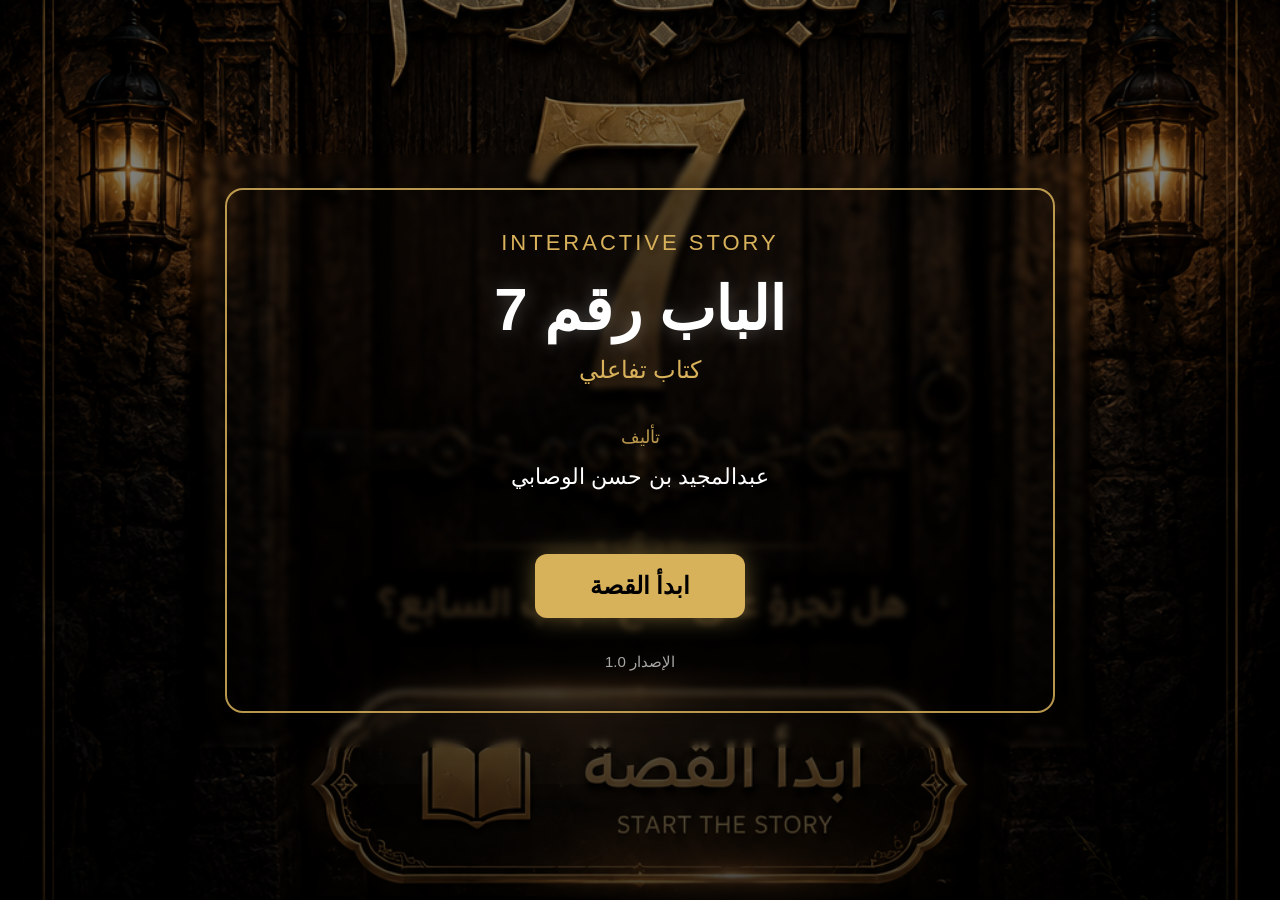
<file: index.html>
<!DOCTYPE html>
<html lang="ar" dir="rtl">

<head>

<meta charset="UTF-8">

<meta name="viewport" content="width=device-width, initial-scale=1.0">

<title>الباب رقم 7</title>

<style>

*{
margin:0;
padding:0;
box-sizing:border-box;
}

body{

font-family:Tahoma,Arial,sans-serif;

height:100vh;

overflow:hidden;

display:flex;

justify-content:center;

align-items:center;

background:#000;

background-image:

linear-gradient(rgba(0,0,0,.45),rgba(0,0,0,.70)),

url("cover.jpg");

background-size:cover;

background-position:center;

background-repeat:no-repeat;

}

.container{

width:100%;

max-width:900px;

padding:35px;

text-align:center;

color:white;

backdrop-filter:blur(3px);

}

.frame{

border:2px solid rgba(216,177,91,.85);

border-radius:18px;

padding:40px 25px;

background:rgba(0,0,0,.30);

box-shadow:0 0 40px rgba(0,0,0,.55);

animation:fadeIn 2s ease;

}

.logo{

font-size:22px;

letter-spacing:3px;

color:#d8b15b;

margin-bottom:18px;

}

h1{

font-size:60px;

margin-bottom:12px;

color:#fff;

text-shadow:0 0 18px rgba(255,255,255,.25);

}

.subtitle{

font-size:24px;

color:#d8b15b;

margin-bottom:35px;

}

.author{

font-size:22px;

line-height:2;

margin-top:10px;

margin-bottom:35px;

}

.author span{

display:block;

font-size:18px;

opacity:.85;

color:#d8b15b;

}

.start-btn{

display:inline-block;

margin-top:20px;

padding:18px 55px;

font-size:24px;

font-weight:bold;

color:#000;

background:#d8b15b;

border-radius:12px;

text-decoration:none;

transition:.35s;

box-shadow:0 0 25px rgba(216,177,91,.45);

}

.start-btn:hover{

transform:scale(1.05);

background:#f0c96f;

box-shadow:0 0 35px rgba(216,177,91,.8);

}

.note{

margin-top:35px;

font-size:15px;

color:#d0d0d0;

opacity:.8;

}

@keyframes fadeIn{

from{

opacity:0;

transform:translateY(20px);

}

to{

opacity:1;

transform:translateY(0);

}

}

</style>

</head>

<body>

<div class="container">

<div class="frame">

<div class="logo">

INTERACTIVE STORY

</div>

<h1>

الباب رقم 7

</h1>

<div class="subtitle">

كتاب تفاعلي

</div>

<div class="author">

<span>تأليف</span>

عبدالمجيد بن حسن الوصابي

</div>

<a class="start-btn" href="story.html">

ابدأ القصة

</a>

<div class="note">

الإصدار 1.0

</div>

</div>

</div>

</body>

</html>
</file>
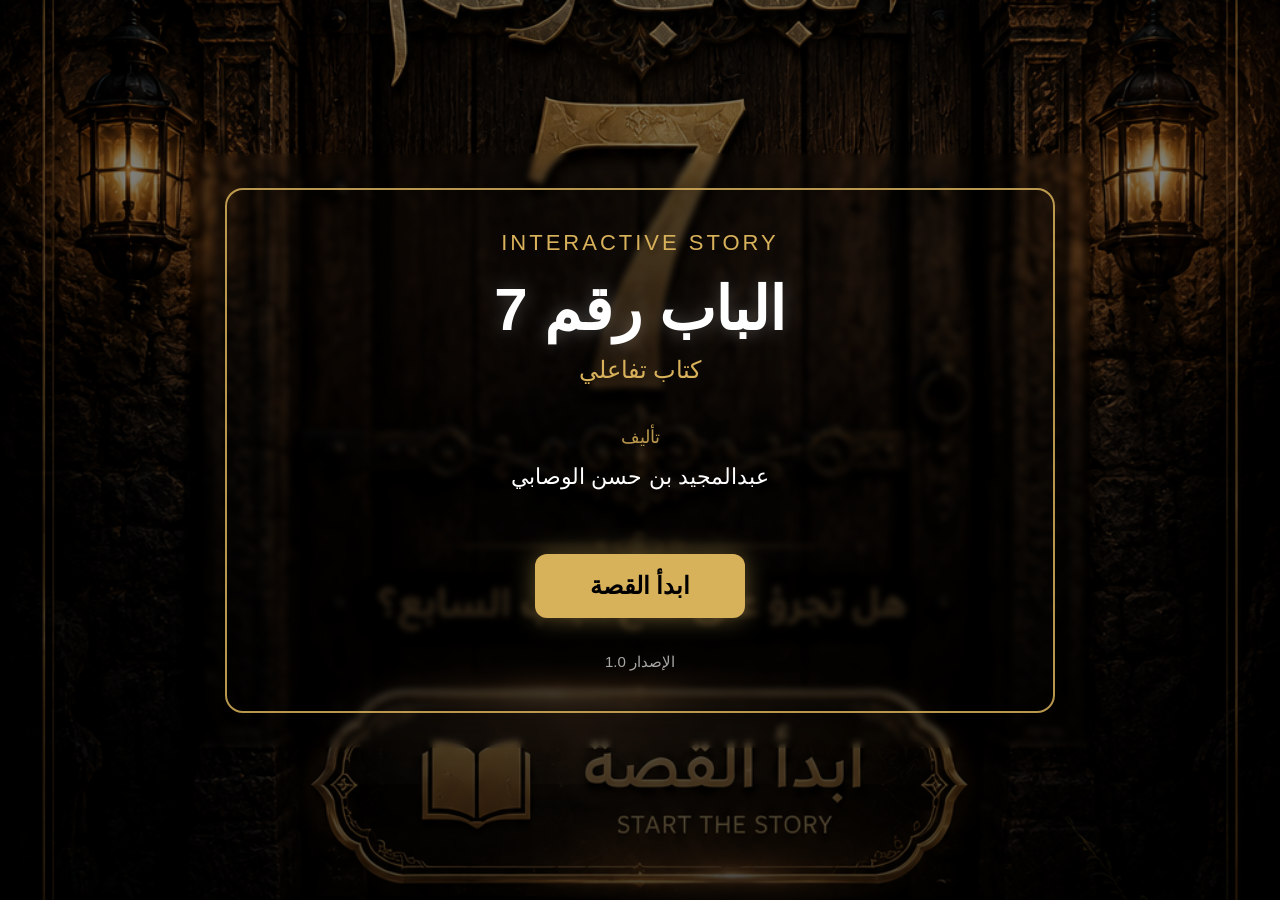
<file: cover.html>
<!DOCTYPE html>
<html lang="ar" dir="rtl">

<head>

<meta charset="UTF-8">

<meta name="viewport" content="width=device-width, initial-scale=1.0">

<title>الباب رقم 7</title>

<style>

*{
margin:0;
padding:0;
box-sizing:border-box;
}

body{

font-family:Tahoma,Arial,sans-serif;

height:100vh;

overflow:hidden;

display:flex;

justify-content:center;

align-items:center;

background:#000;

background-image:

linear-gradient(rgba(0,0,0,.45),rgba(0,0,0,.70)),

url("cover.jpg");

background-size:cover;

background-position:center;

background-repeat:no-repeat;

}

.container{

width:100%;

max-width:900px;

padding:35px;

text-align:center;

color:white;

backdrop-filter:blur(3px);

}

.frame{

border:2px solid rgba(216,177,91,.85);

border-radius:18px;

padding:40px 25px;

background:rgba(0,0,0,.30);

box-shadow:0 0 40px rgba(0,0,0,.55);

animation:fadeIn 2s ease;

}

.logo{

font-size:22px;

letter-spacing:3px;

color:#d8b15b;

margin-bottom:18px;

}

h1{

font-size:60px;

margin-bottom:12px;

color:#fff;

text-shadow:0 0 18px rgba(255,255,255,.25);

}

.subtitle{

font-size:24px;

color:#d8b15b;

margin-bottom:35px;

}

.author{

font-size:22px;

line-height:2;

margin-top:10px;

margin-bottom:35px;

}

.author span{

display:block;

font-size:18px;

opacity:.85;

color:#d8b15b;

}.start-btn{

display:inline-block;

margin-top:20px;

padding:18px 55px;

font-size:24px;

font-weight:bold;

color:#000;

background:#d8b15b;

border-radius:12px;

text-decoration:none;

transition:.35s;

box-shadow:0 0 25px rgba(216,177,91,.45);

}

.start-btn:hover{

transform:scale(1.05);

background:#f0c96f;

box-shadow:0 0 35px rgba(216,177,91,.8);

}

.note{

margin-top:35px;

font-size:15px;

color:#d0d0d0;

opacity:.8;

}

@keyframes fadeIn{

from{

opacity:0;

transform:translateY(20px);

}

to{

opacity:1;

transform:translateY(0);

}

}

</style>

</head>

<body>

<div class="container">

<div class="frame">

<div class="logo">

INTERACTIVE STORY

</div>

<h1>

الباب رقم 7

</h1>

<div class="subtitle">

كتاب تفاعلي

</div>

<div class="author">

<span>تأليف</span>

عبدالمجيد بن حسن الوصابي

</div>
<a class="start-btn" href="index.html">

ابدأ القصة

</a>

<div class="note">

الإصدار 1.0

</div>

</div>

</div>

</body>

</html>
</file>
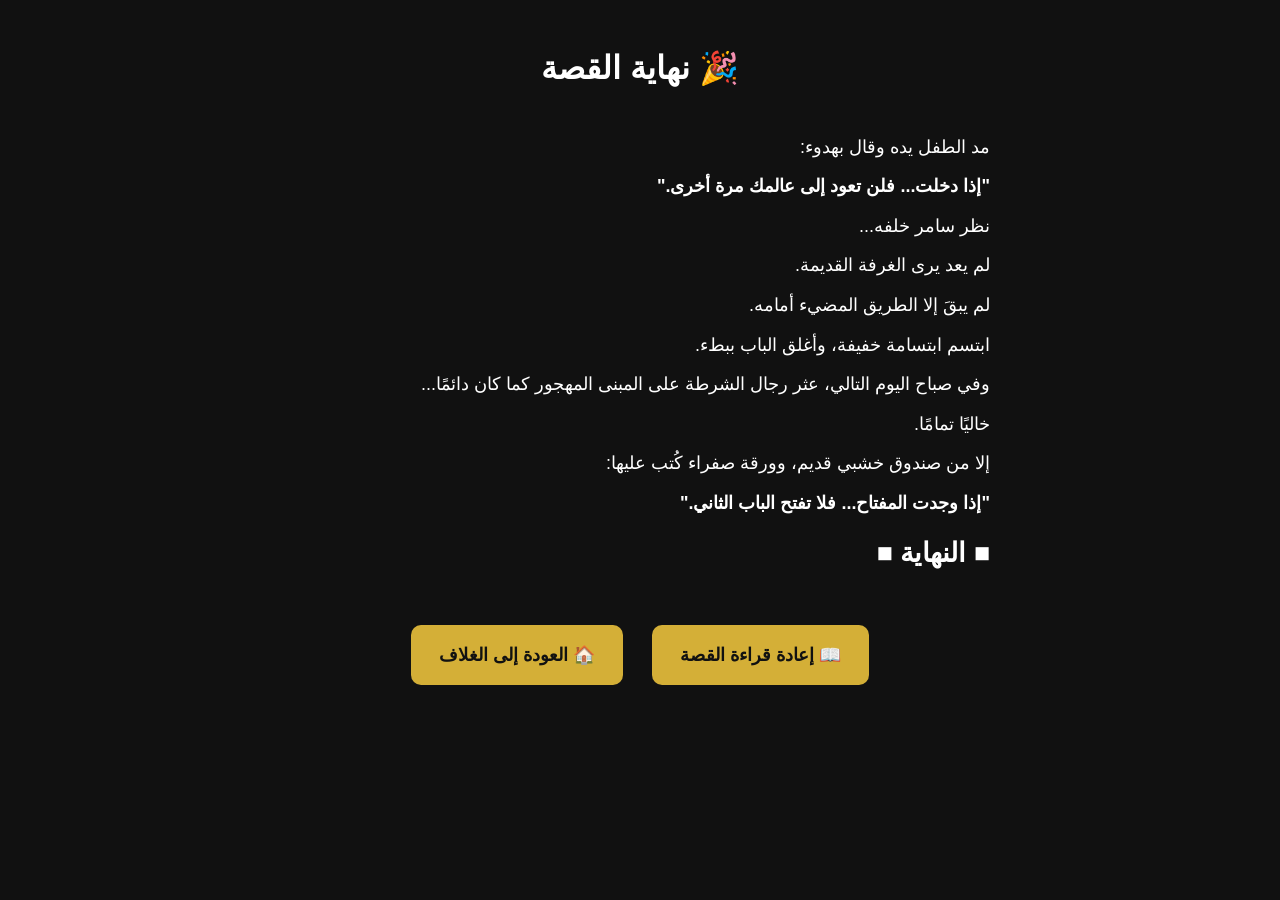
<file: end.html>
<!DOCTYPE html>
<html lang="ar" dir="rtl">
<head>
<meta charset="UTF-8">
<meta name="viewport" content="width=device-width, initial-scale=1.0">
<title>انتهت القصة</title>

<link rel="stylesheet" href="style.css">

<style>
body{
    background:#111;
    color:#fff;
    text-align:center;
    font-family:Arial,sans-serif;
    padding:40px;
}

.box{
    max-width:700px;
    margin:auto;
}

.story{
    line-height:2.2;
    text-align:justify;
    margin:30px auto;
    font-size:18px;
}

a.button{
    display:inline-block;
    margin:12px;
    padding:14px 28px;
    background:#d4af37;
    color:#111;
    text-decoration:none;
    border-radius:10px;
    font-weight:bold;
}
</style>

</head>

<body>

<div class="box">

<h1>🎉 نهاية القصة</h1>

<div class="story">

<p>
مد الطفل يده وقال بهدوء:
</p>

<p>
<strong>"إذا دخلت... فلن تعود إلى عالمك مرة أخرى."</strong>
</p>

<p>
نظر سامر خلفه...
</p>

<p>
لم يعد يرى الغرفة القديمة.
</p>

<p>
لم يبقَ إلا الطريق المضيء أمامه.
</p>

<p>
ابتسم ابتسامة خفيفة، وأغلق الباب ببطء.
</p>

<p>
وفي صباح اليوم التالي، عثر رجال الشرطة على المبنى المهجور كما كان دائمًا...
</p>

<p>
خاليًا تمامًا.
</p>

<p>
إلا من صندوق خشبي قديم، وورقة صفراء كُتب عليها:
</p>

<p>
<strong>"إذا وجدت المفتاح... فلا تفتح الباب الثاني."</strong>
</p>

<h2>■ النهاية ■</h2>

</div>

<a class="button" href="story.html">
📖 إعادة قراءة القصة
</a>

<a class="button" href="index.html">
🏠 العودة إلى الغلاف
</a>

</div>

</body>
</html>
</file>
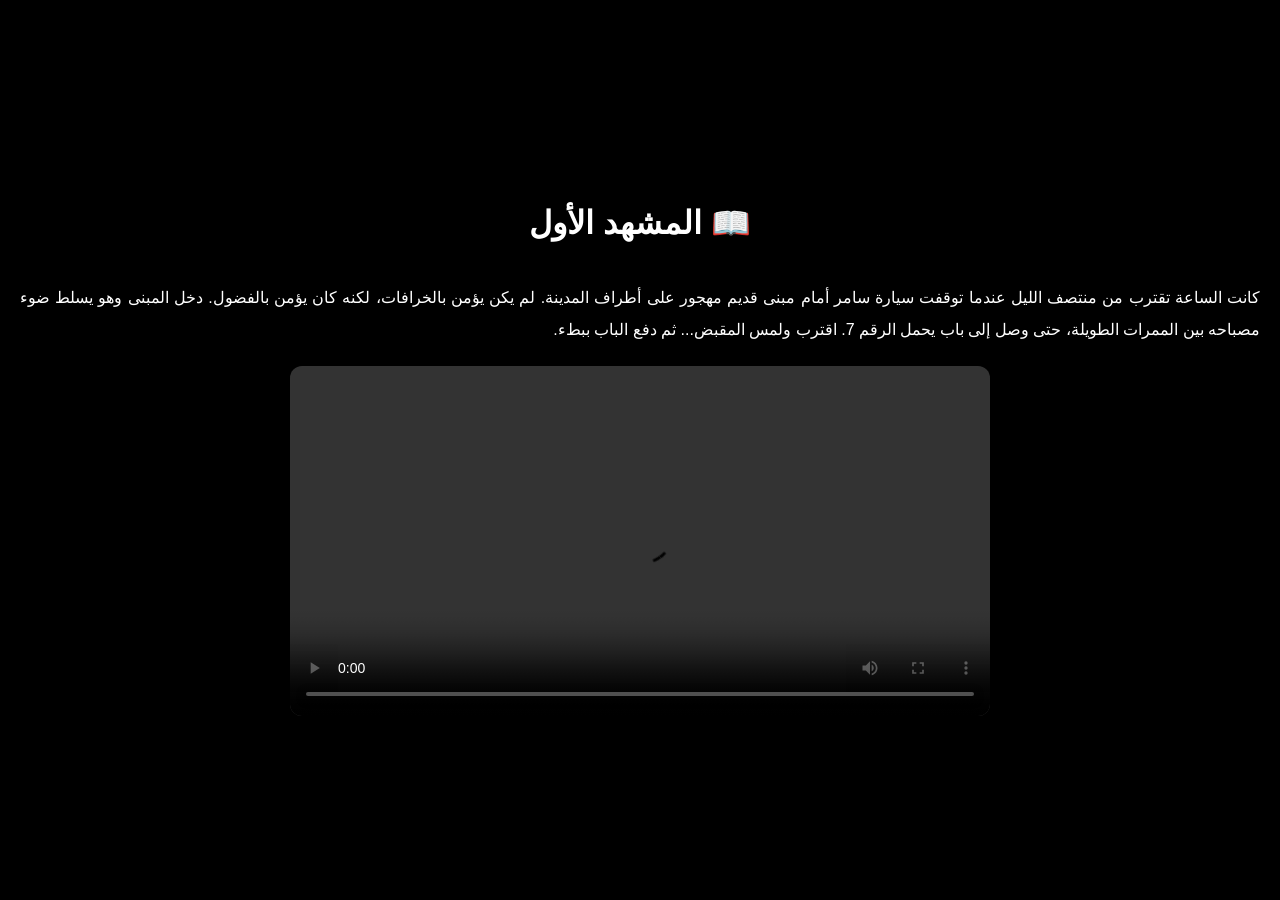
<file: scene1.html>
<!DOCTYPE html>
<html lang="ar" dir="rtl">

<head>
<meta charset="UTF-8">
<meta name="viewport" content="width=device-width, initial-scale=1.0">

<title>المشهد الأول</title>

<style>

body{
    margin:0;
    background:#000;
    color:#fff;
    font-family:Arial,sans-serif;
    display:flex;
    flex-direction:column;
    justify-content:center;
    align-items:center;
    min-height:100vh;
}

h1{
    margin:20px;
    text-align:center;
}

video{
    width:95%;
    max-width:700px;
    border-radius:12px;
    background:#000;
}

#backBtn{
    display:none;
    margin-top:20px;
    padding:14px 28px;
    font-size:20px;
    font-weight:bold;
    background:#d8b15b;
    color:#000;
    border:none;
    border-radius:10px;
    cursor:pointer;
}

#backBtn:hover{
    background:#f2c96d;
}

</style>

</head>

<body>

<h1>📖 المشهد الأول</h1>
<div style="padding:20px;line-height:2;text-align:justify;">
كانت الساعة تقترب من منتصف الليل عندما توقفت سيارة سامر أمام مبنى قديم مهجور على أطراف المدينة. لم يكن يؤمن بالخرافات، لكنه كان يؤمن بالفضول.

دخل المبنى وهو يسلط ضوء مصباحه بين الممرات الطويلة، حتى وصل إلى باب يحمل الرقم 7.

اقترب ولمس المقبض...

ثم دفع الباب ببطء.
</div>
<video id="video" controls autoplay>
    <source src="Scene1.mp4" type="video/mp4">
    متصفحك لا يدعم تشغيل الفيديو.
</video>

<button id="backBtn" onclick="window.location.href='scene2.html'">
▶ التالي: المشهد الثاني
</button>

<script>

const video = document.getElementById("video");
const btn = document.getElementById("backBtn");

video.onended = function () {
    btn.style.display = "block";
};

</script>

</body>
</html>
</file>
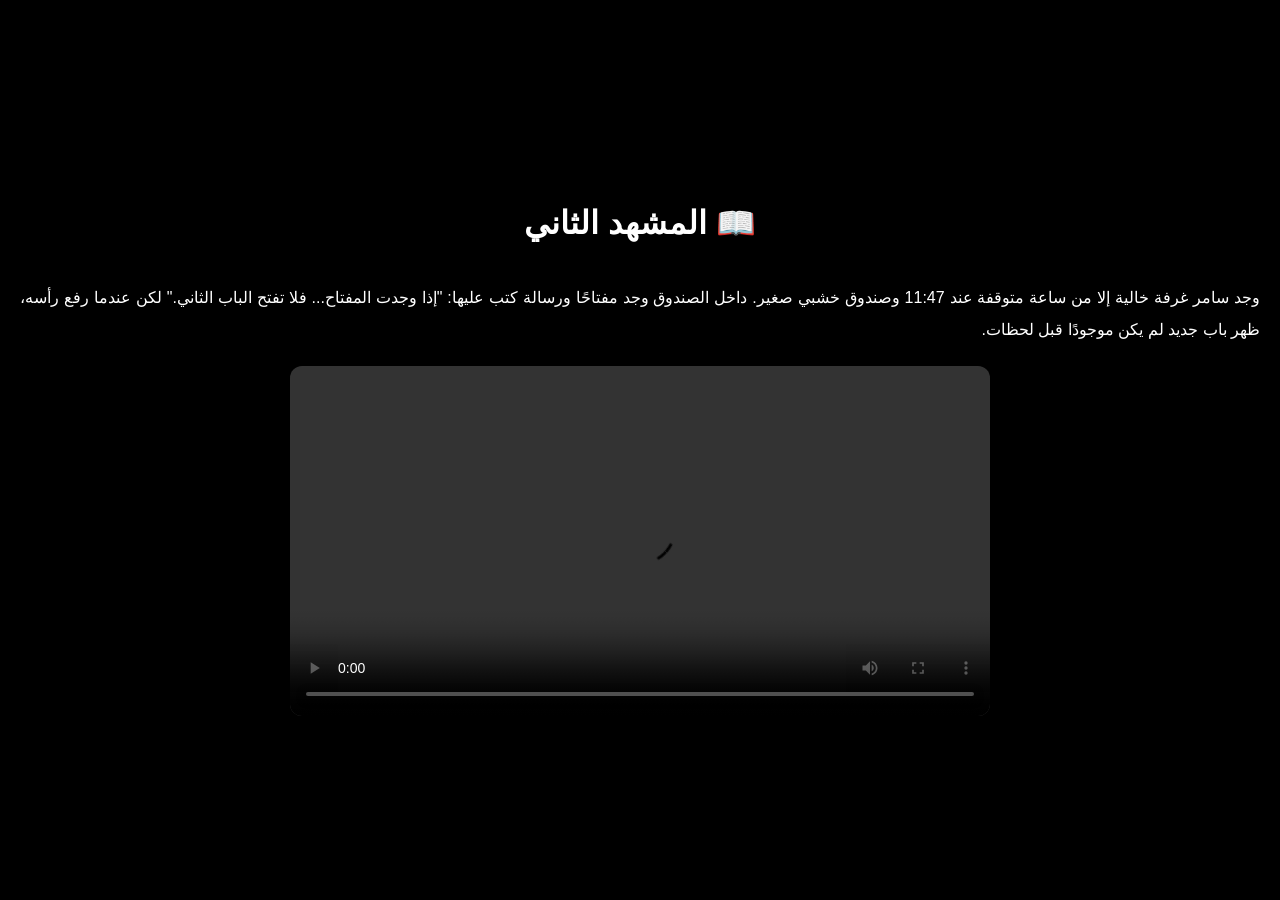
<file: scene2.html>
<!DOCTYPE html>
<html lang="ar" dir="rtl">

<head>
<meta charset="UTF-8">
<meta name="viewport" content="width=device-width, initial-scale=1.0">

<title>المشهد الثاني</title>

<style>

body{
    margin:0;
    background:#000;
    color:#fff;
    display:flex;
    flex-direction:column;
    justify-content:center;
    align-items:center;
    min-height:100vh;
    font-family:Tahoma,Arial,sans-serif;
}

h1{
    margin:20px;
    text-align:center;
}

video{
    width:95%;
    max-width:700px;
    border-radius:12px;
    background:#000;
}

#back{
    display:none;
    margin-top:20px;
    padding:14px 30px;
    background:#d8b15b;
    color:#000;
    text-decoration:none;
    font-size:20px;
    font-weight:bold;
    border-radius:10px;
}

#back:hover{
    background:#f2c96d;
}

</style>

</head>

<body>

<h1>📖 المشهد الثاني</h1>
<div style="padding:20px;line-height:2;text-align:justify;">
وجد سامر غرفة خالية إلا من ساعة متوقفة عند 11:47 وصندوق خشبي صغير.

داخل الصندوق وجد مفتاحًا ورسالة كتب عليها:

"إذا وجدت المفتاح... فلا تفتح الباب الثاني."

لكن عندما رفع رأسه، ظهر باب جديد لم يكن موجودًا قبل لحظات.
</div>
<video id="video" controls autoplay>
    <source src="Scene2.mp4" type="video/mp4">
    متصفحك لا يدعم تشغيل الفيديو.
</video>

<a id="back" href="scene3.html">
▶ التالي: المشهد الثالث
</a>

<script>

const video = document.getElementById("video");
const back = document.getElementById("back");

video.onended = function () {
    back.style.display = "inline-block";
};

</script>

</body>
</html>
</file>
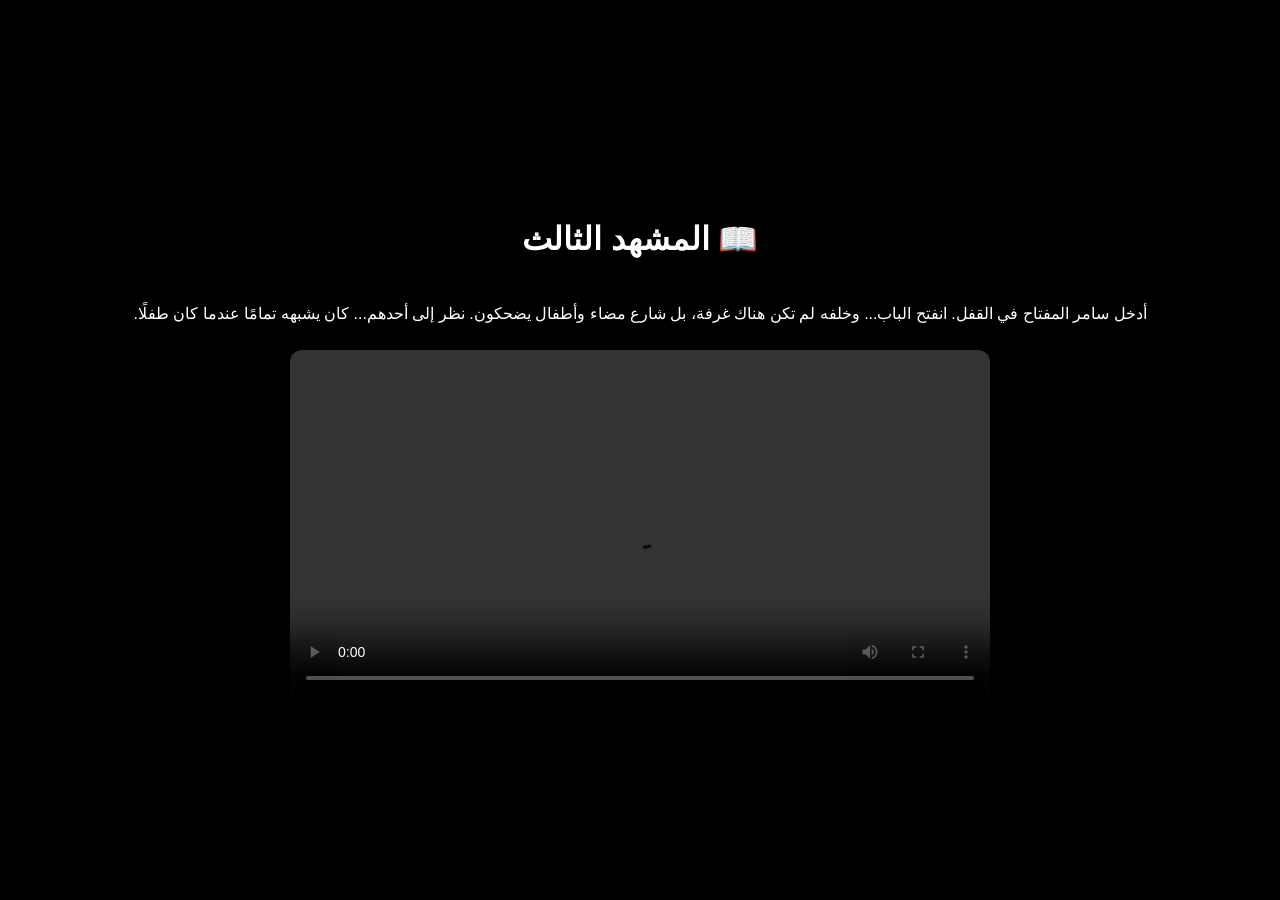
<file: scene3.html>
<!DOCTYPE html>
<html lang="ar" dir="rtl">

<head>
<meta charset="UTF-8">
<meta name="viewport" content="width=device-width, initial-scale=1.0">

<title>المشهد الثالث</title>

<style>

body{
    margin:0;
    background:#000;
    color:#fff;
    display:flex;
    flex-direction:column;
    justify-content:center;
    align-items:center;
    min-height:100vh;
    font-family:Tahoma,Arial,sans-serif;
}

h1{
    margin:20px;
    text-align:center;
}

video{
    width:95%;
    max-width:700px;
    border-radius:12px;
    background:#000;
}

#back{
    display:none;
    margin-top:20px;
    padding:14px 30px;
    background:#d8b15b;
    color:#000;
    text-decoration:none;
    font-size:20px;
    font-weight:bold;
    border-radius:10px;
}

#back:hover{
    background:#f2c96d;
}

</style>

</head>

<body>

<h1>📖 المشهد الثالث</h1>
<div style="padding:20px;line-height:2;text-align:justify;">
أدخل سامر المفتاح في القفل.

انفتح الباب...

وخلفه لم تكن هناك غرفة، بل شارع مضاء وأطفال يضحكون.

نظر إلى أحدهم...

كان يشبهه تمامًا عندما كان طفلًا.
</div>
<video id="video" controls autoplay>
    <source src="Scene3.mp4" type="video/mp4">
    متصفحك لا يدعم تشغيل الفيديو.
</video>

<a id="back" href="end.html">
🏁 إنهاء القصة والعودة للكتاب
</a>

<script>

const video = document.getElementById("video");
const back = document.getElementById("back");

video.onended = function () {
    back.style.display = "inline-block";
};

</script>

</body>
</html>
</file>
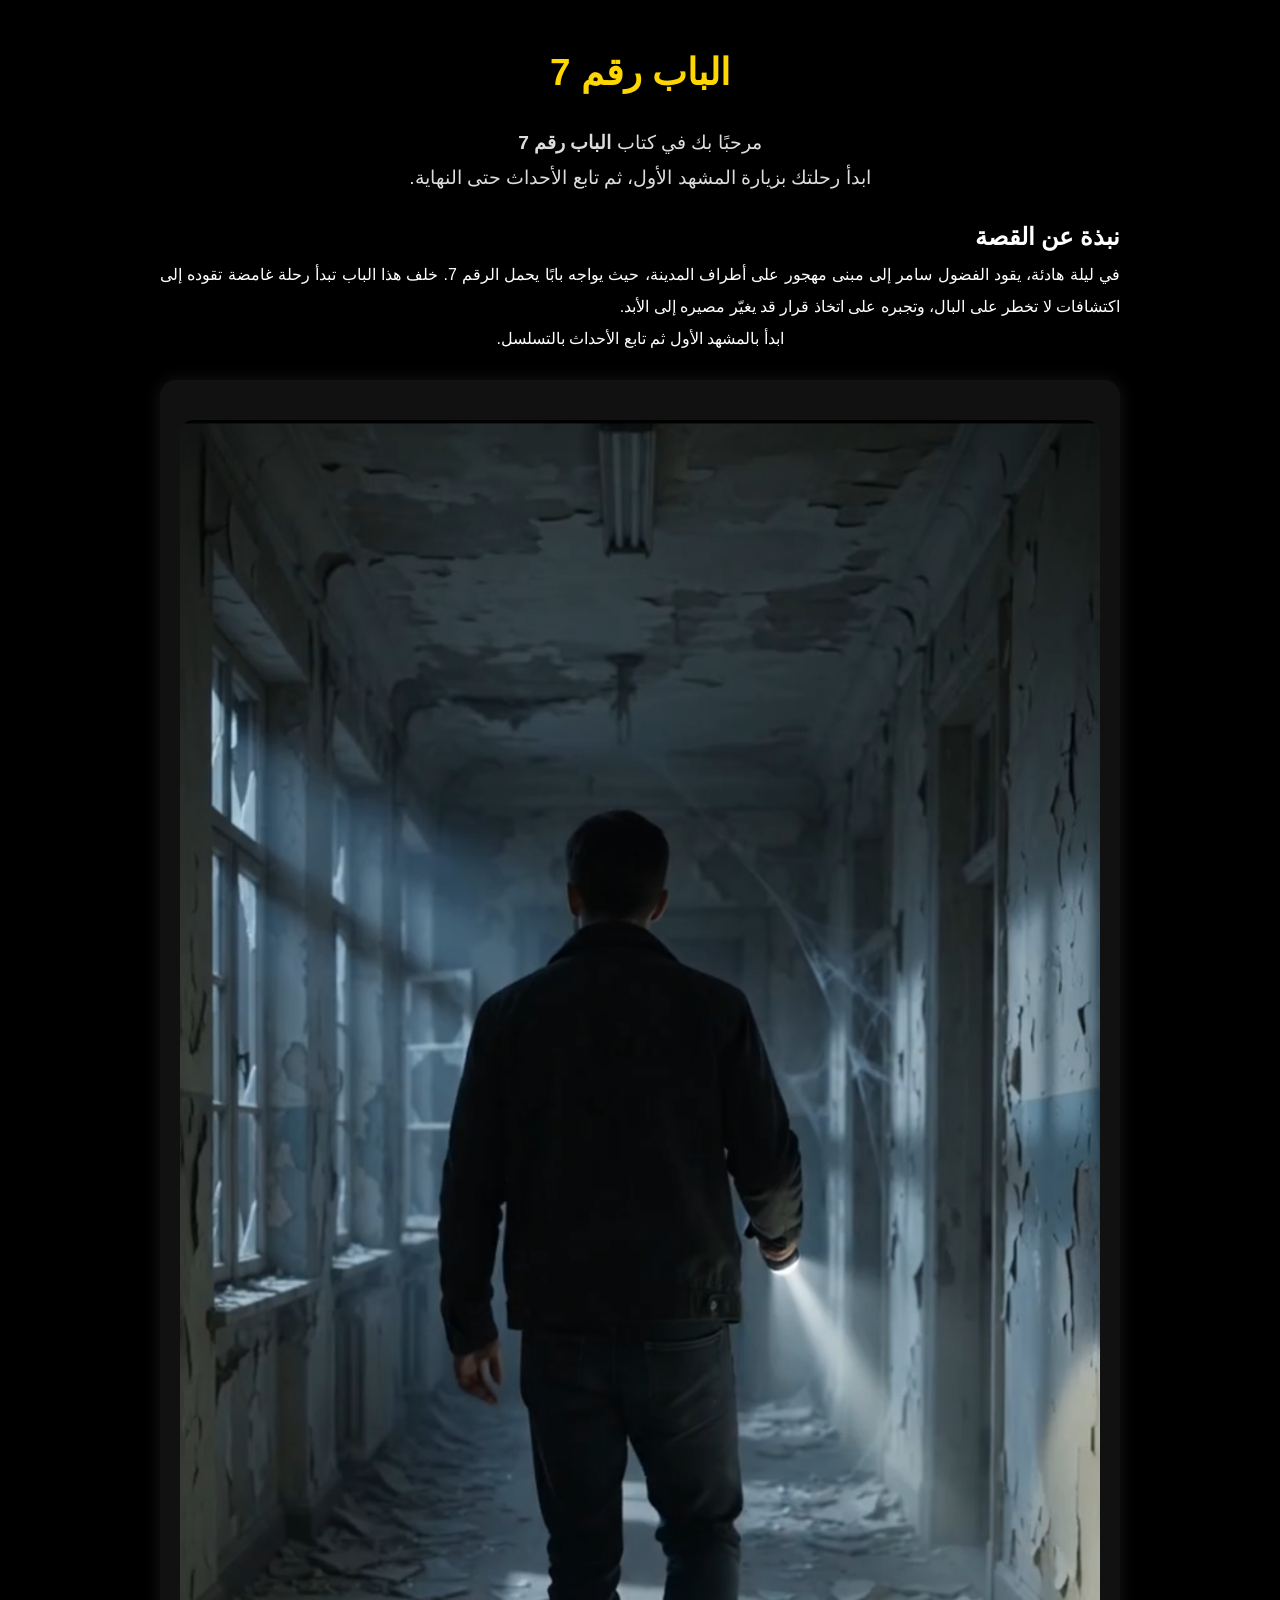
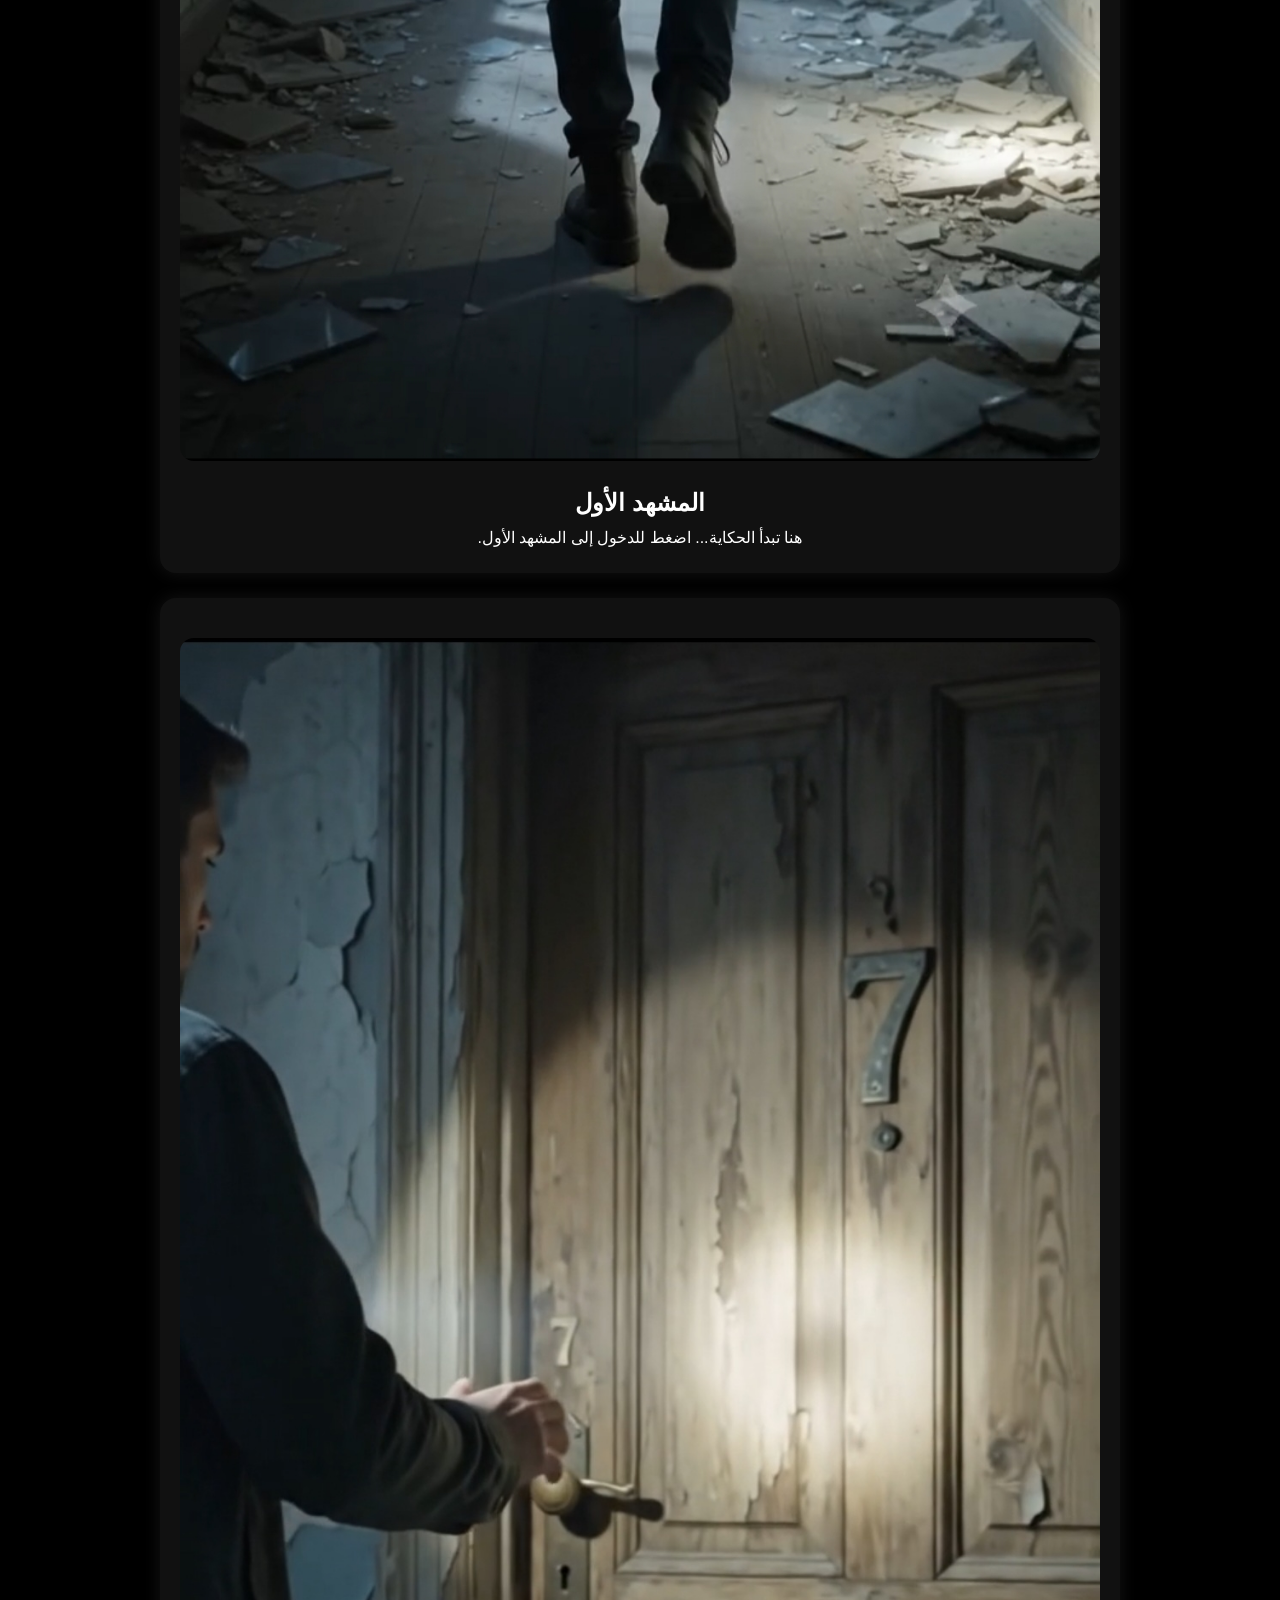
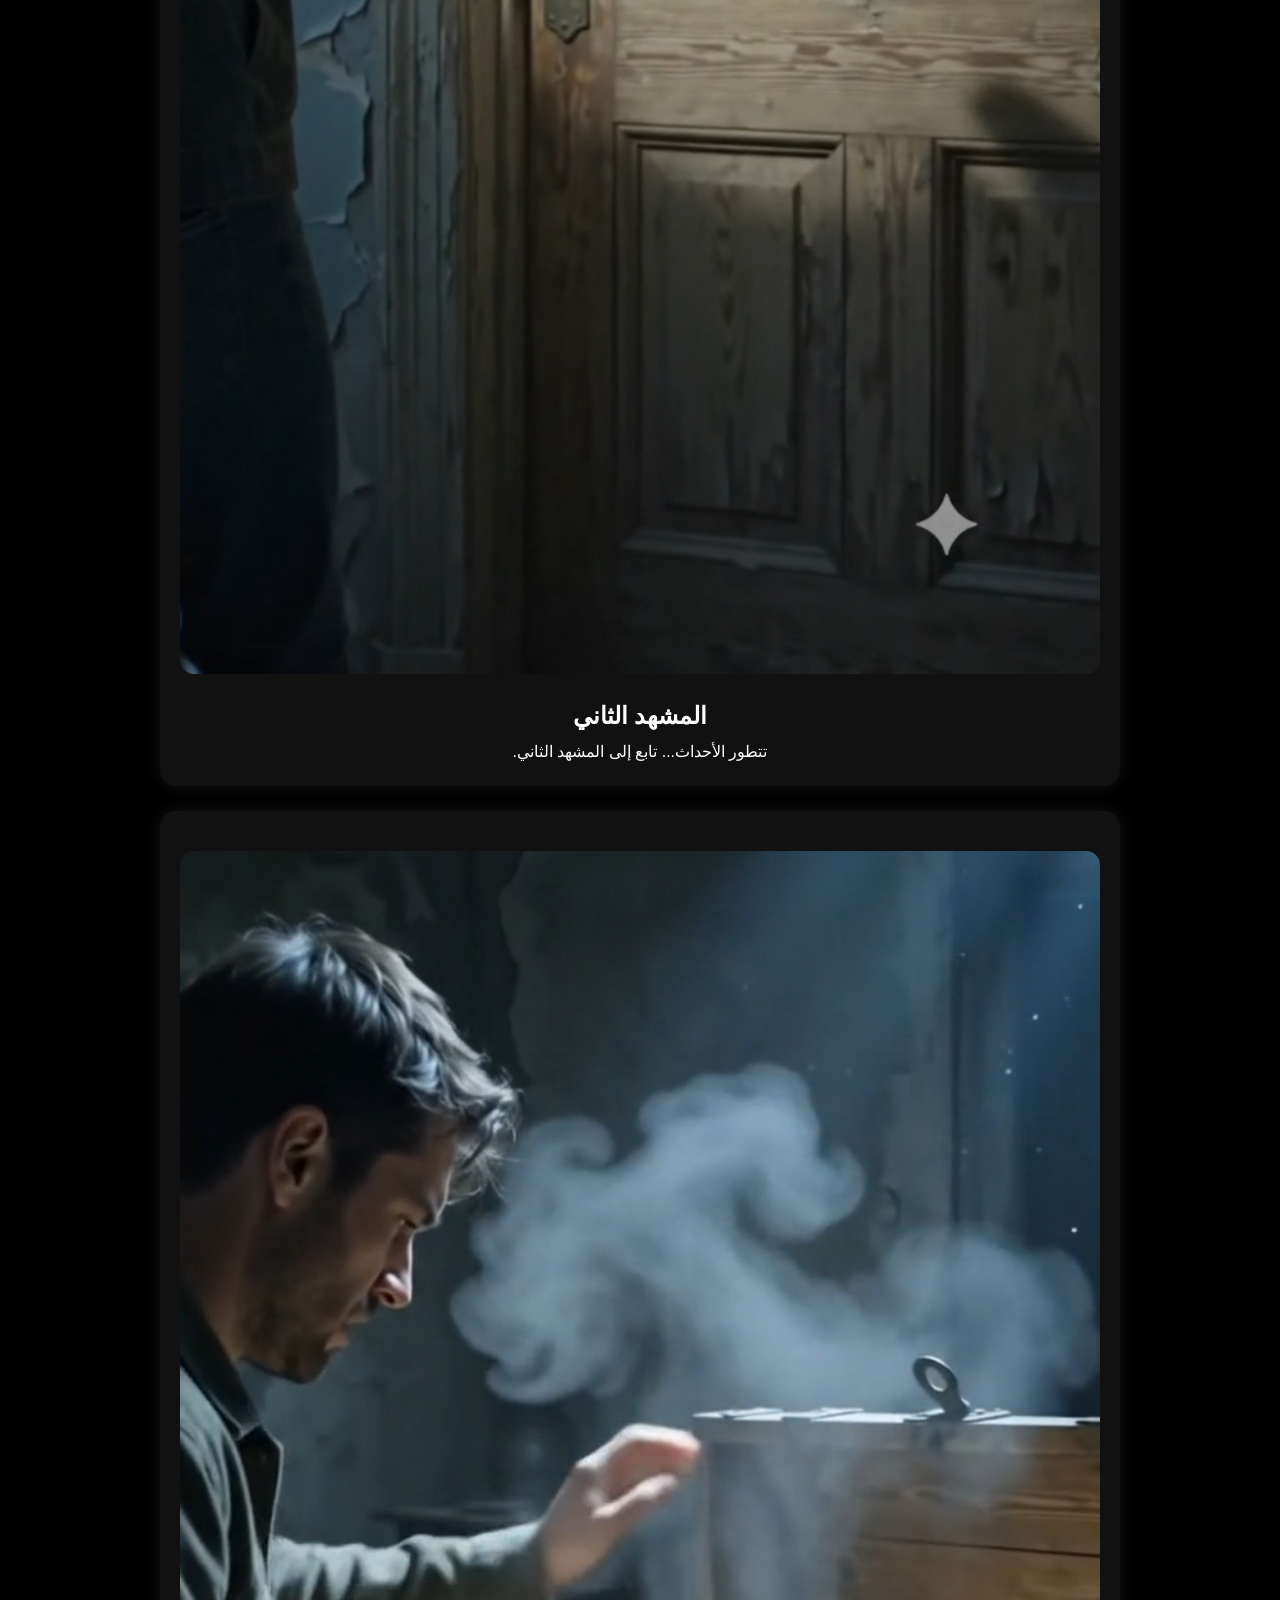
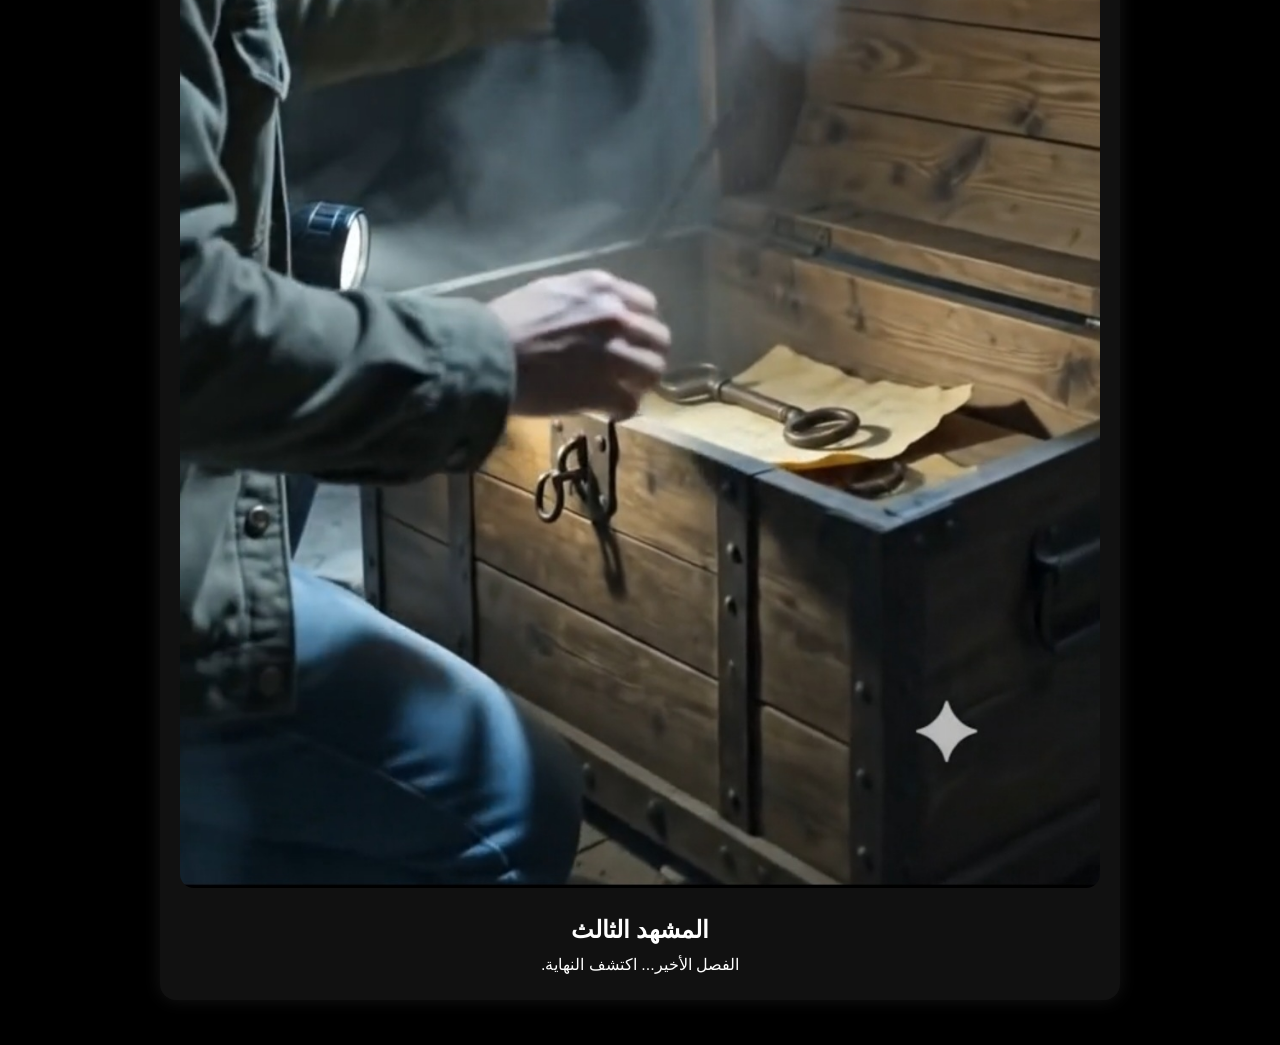
<file: story.html>
<!DOCTYPE html>
<html lang="ar" dir="rtl">

<head>

<meta charset="UTF-8">

<meta name="viewport" content="width=device-width, initial-scale=1.0">

<title>الباب رقم 7</title>

<link rel="stylesheet" href="style.css">

</head>

<body>

<div class="container fade">

<h1 class="title center">
الباب رقم 7
</h1>

<p class="subtitle center">
مرحبًا بك في كتاب <strong>الباب رقم 7</strong><br>
ابدأ رحلتك بزيارة المشهد الأول، ثم تابع الأحداث حتى النهاية.
</p>
<h2>نبذة عن القصة</h2>

<p style="line-height:2;text-align:justify;">
في ليلة هادئة، يقود الفضول سامر إلى مبنى مهجور على أطراف المدينة، حيث يواجه بابًا يحمل الرقم 7. خلف هذا الباب تبدأ رحلة غامضة تقوده إلى اكتشافات لا تخطر على البال، وتجبره على اتخاذ قرار قد يغيّر مصيره إلى الأبد.
</p>

<p style="line-height:2;text-align:center;">
ابدأ بالمشهد الأول ثم تابع الأحداث بالتسلسل.
</p>
<div class="card">

<a href="scene1.html">

<img src="Sc1.jpg" class="scene-image" alt="المشهد الأول">

</a>

<h2 class="center">
المشهد الأول
</h2>

<p class="center">هنا تبدأ الحكاية... اضغط للدخول إلى المشهد الأول.</p>

</div>

<div class="card">

<a href="scene2.html">

<img src="Sc2.jpg" class="scene-image" alt="المشهد الثاني">

</a>

<h2 class="center">
المشهد الثاني
</h2>

<p class="center">تتطور الأحداث... تابع إلى المشهد الثاني.
</p>

</div><div class="card">

<a href="scene3.html">

<img src="Sc3.jpg" class="scene-image" alt="المشهد الثالث">

</a>

<h2 class="center">
المشهد الثالث
</h2>

<p class="center">الفصل الأخير... اكتشف النهاية.
</p>

</div><script src="app.js"></script>

</body>
</html>
</file>
<file: style.css>
/* ===========================
   الباب رقم 7
   Global Style
=========================== */

*{
    margin:0;
    padding:0;
    box-sizing:border-box;
}

html{
    scroll-behavior:smooth;
}

body{
    background:#000;
    color:#fff;
    font-family:Arial,sans-serif;
    line-height:1.8;
}

a{
    text-decoration:none;
}

img{
    max-width:100%;
    display:block;
}

video{
    width:100%;
    max-width:900px;
    border-radius:12px;
    display:block;
    margin:auto;
}

.container{
    width:92%;
    max-width:1000px;
    margin:auto;
    padding:20px;
}

.center{
    text-align:center;
}

.title{
    font-size:2.3rem;
    margin:20px 0;
    color:#ffd700;
}

.subtitle{
    font-size:1.2rem;
    color:#ddd;
    margin-bottom:20px;
}

.author{
    color:#bbb;
    margin-top:15px;
}

.card{
    background:#111;
    border-radius:16px;
    padding:20px;
    margin:25px 0;
    box-shadow:0 0 18px rgba(255,255,255,.08);
}

.button{
    display:inline-block;
    background:#d4af37;
    color:#000;
    padding:14px 30px;
    border-radius:40px;
    font-size:18px;
    font-weight:bold;
    transition:.3s;
}

.button:hover{
    transform:scale(1.05);
}

.scene-image{
    border-radius:14px;
    margin:20px auto;
    cursor:pointer;
    transition:.3s;
}

.scene-image:hover{
    transform:scale(1.02);
}

.fade{
    animation:fade .8s;
}

@keyframes fade{

from{
opacity:0;
transform:translateY(20px);
}

to{
opacity:1;
transform:translateY(0);
}

}

.hidden{
    display:none;
}

.next-btn{
    margin-top:25px;
    display:none;
}

@media(max-width:768px){

.title{
font-size:1.8rem;
}

.subtitle{
font-size:1rem;
}

.button{
width:100%;
text-align:center;
}

}
</file>
